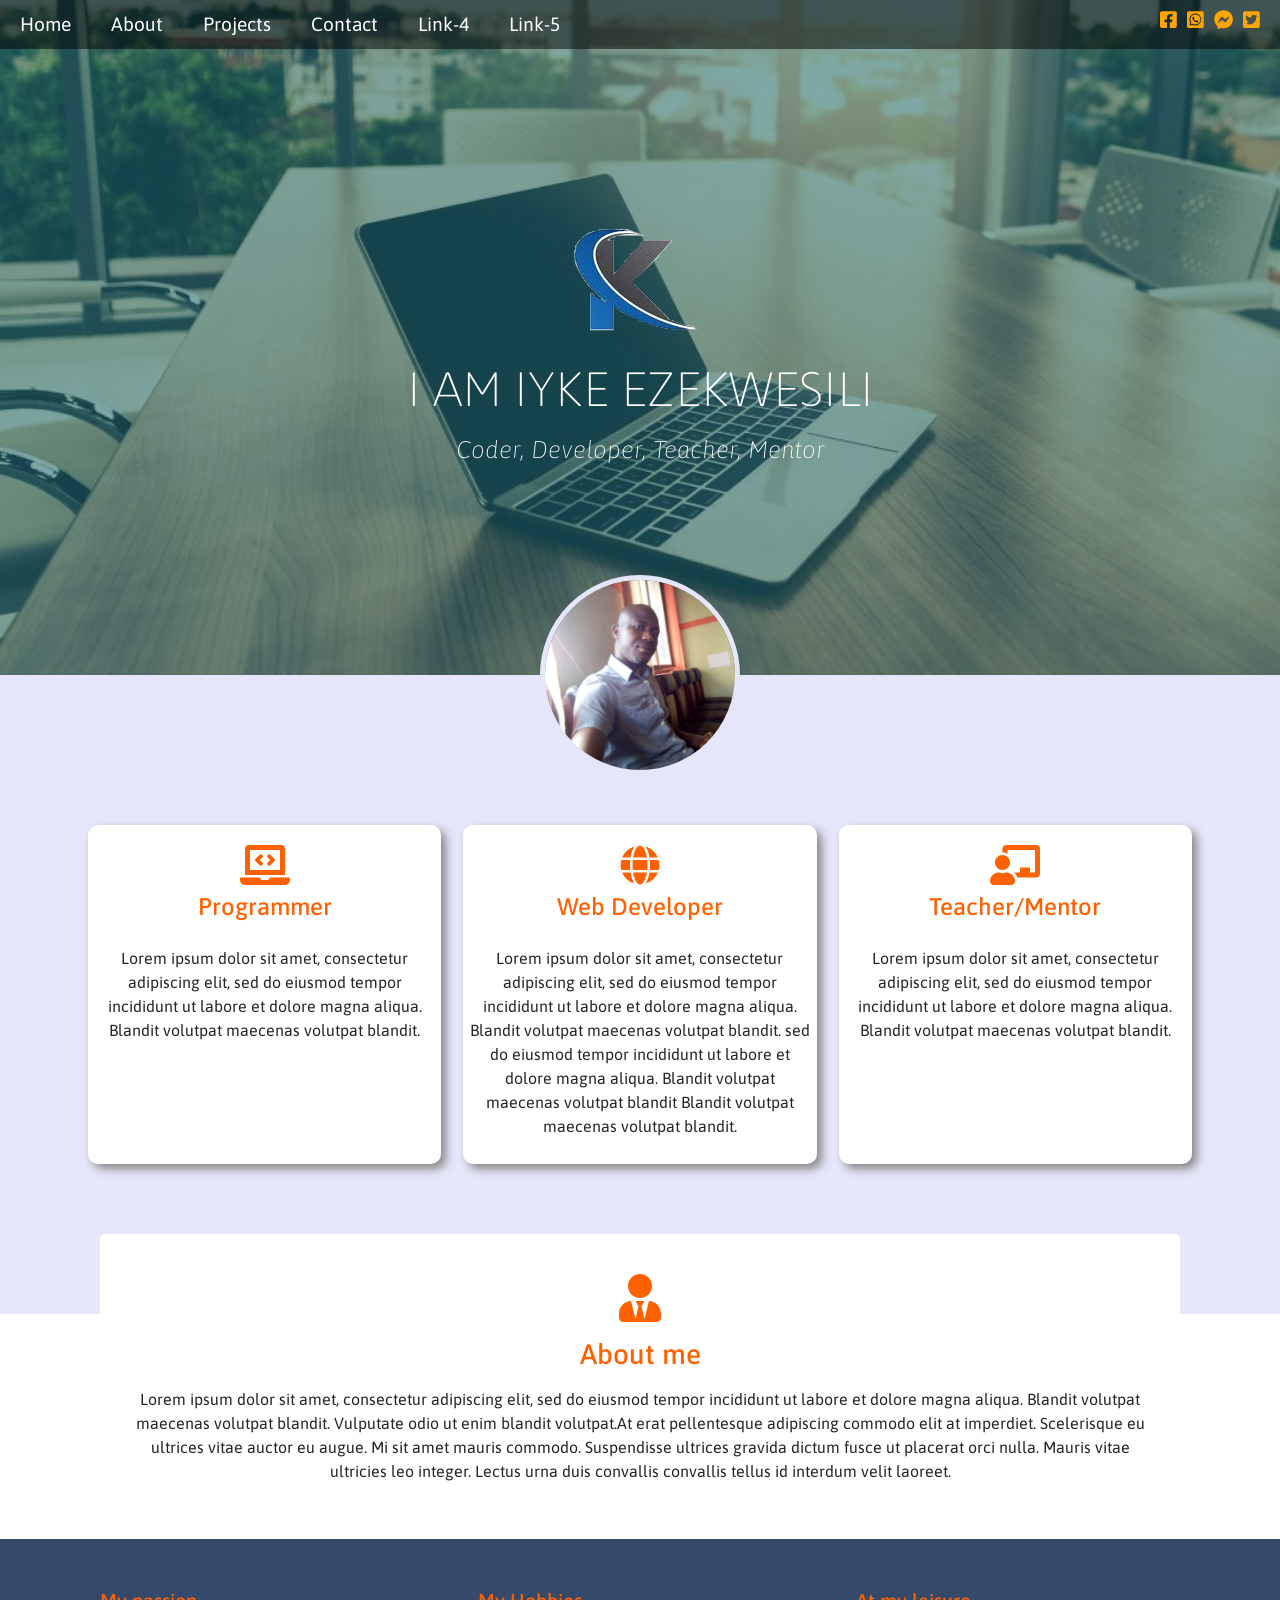
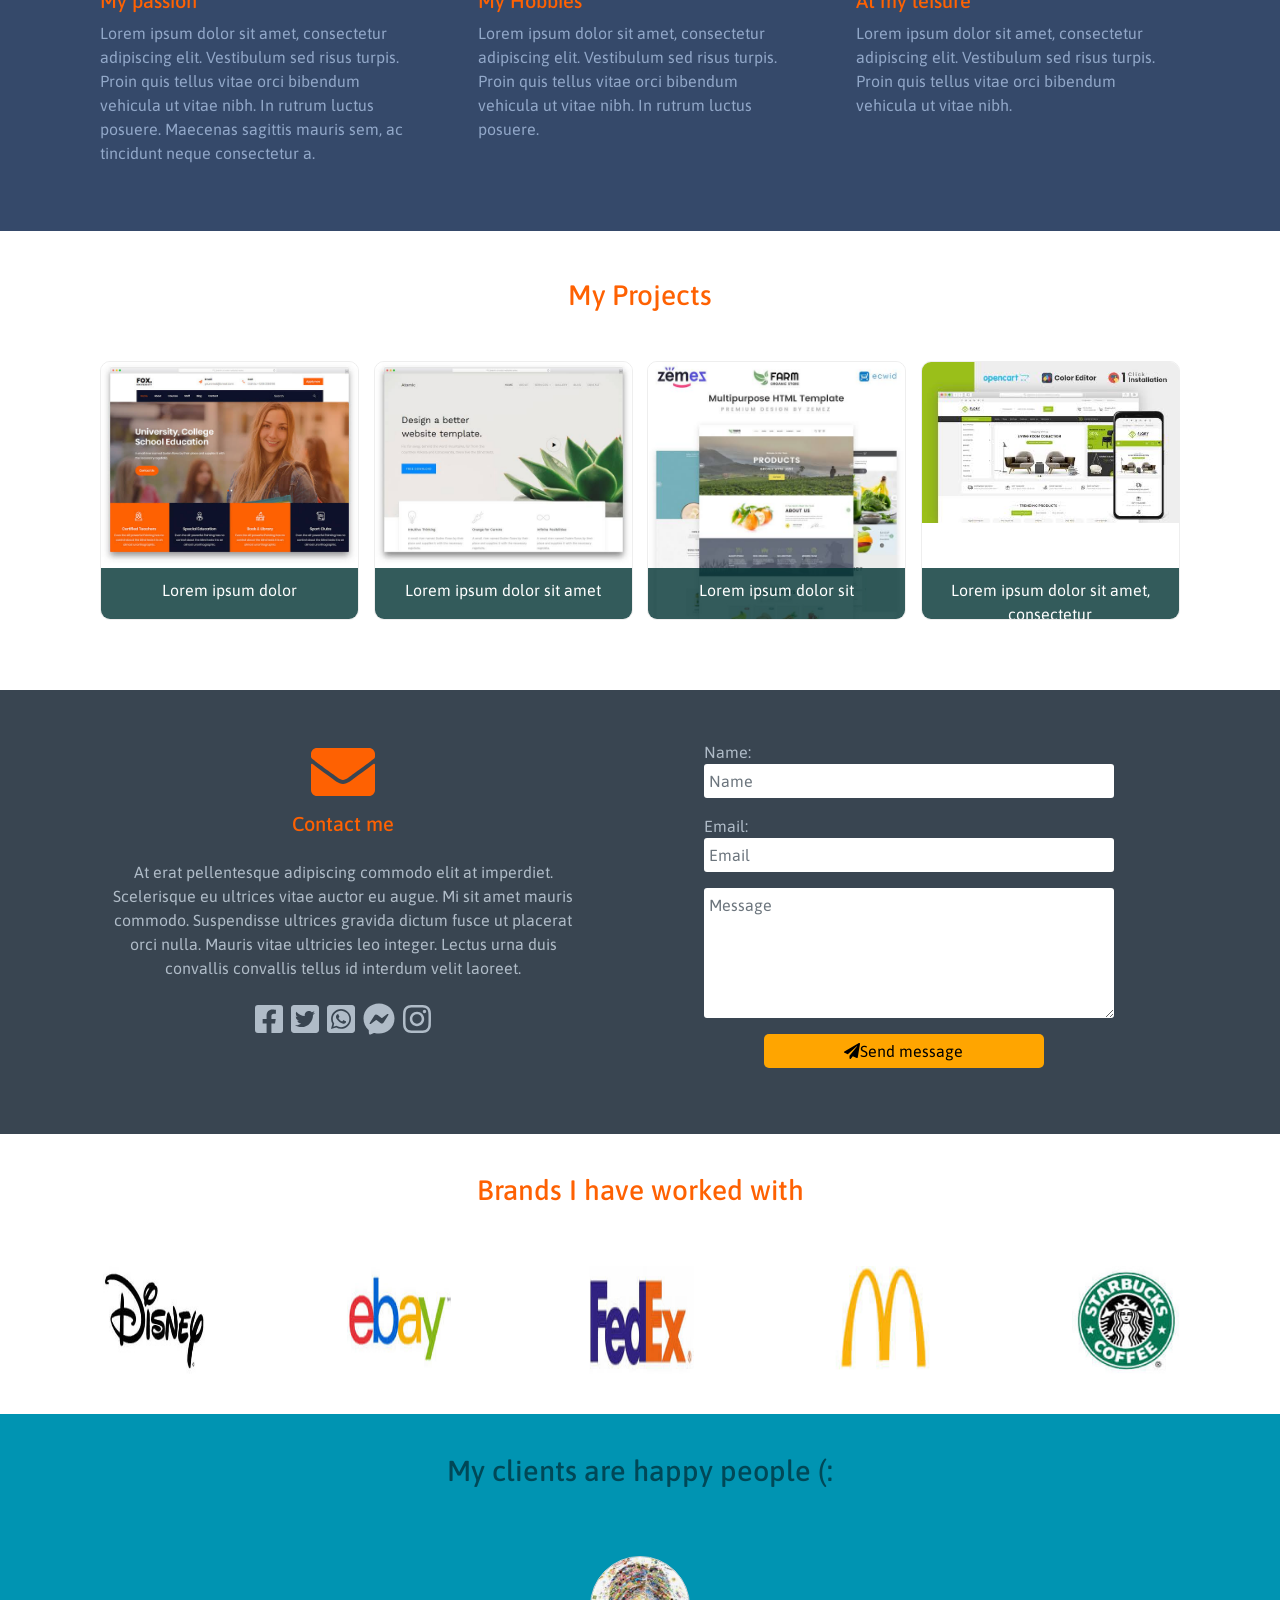
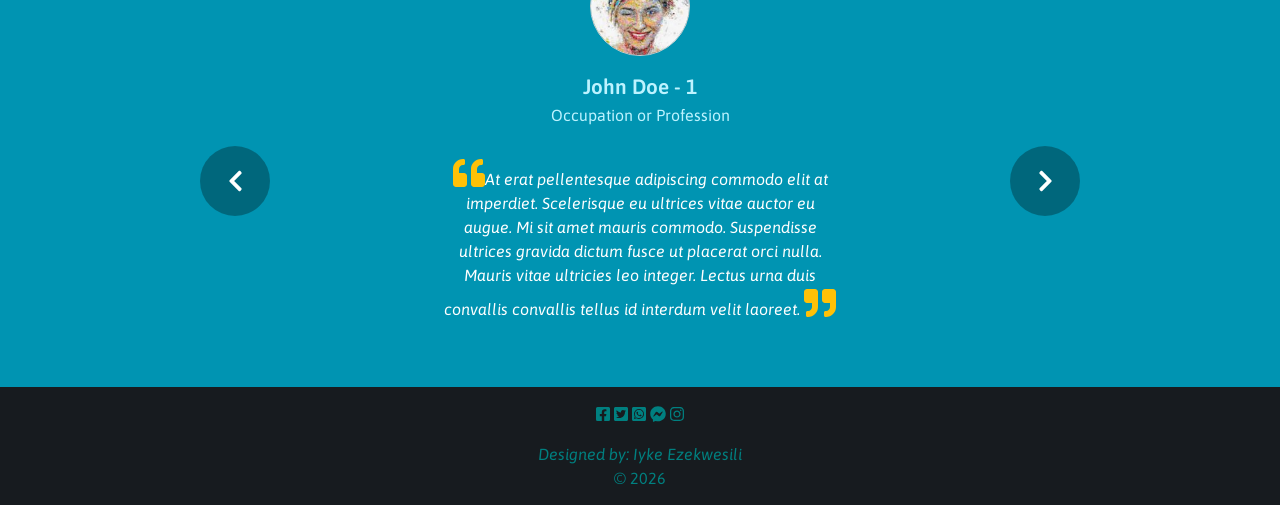
<file: index.html>
<!DOCTYPE html">

<html>
<head>
    <meta name="viewport" content="width=device-width, initial-scale=1" />
    <title>Iyke's portfolio</title>
    <link rel="icon" type="image/png" href="images/favicon.png">
    <link href="https://fonts.googleapis.com/css2?family=asap&display=swap" rel="Stylesheet" />
    <link href="bootstrap/bootstrap.css" rel="stylesheet" type="text/css" />
    <link href="css/aos.css" rel="stylesheet" type="text/css" />
    <link href="css/index.css" rel="stylesheet" type="text/css" />
    <script src="js/jQuery-3.4.1.js" type="text/javascript"></script>
    <script src="bootstrap/bootstrap.min.js" type="text/javascript"></script>
    <script src="js/fontawesome-all.js" type="text/javascript"></script>
    <script src="js/swiped-events.min.js" type="text/javascript"></script>

    <style type="text/css">
       .scrollappear{
            transform: translateY(50px);
            opacity: 0;
            transition: 1s;
         }
    </style>

    <script type="text/javascript">
        window.addEventListener("DOMContentLoaded", function () {

            var scrollappears = document.querySelectorAll(".scrollappear")

            var media = window.matchMedia("(max-width:400px)")
            var offset
            if (media.matches) {
                offset = 50
            } else {
                offset = 100
            }


            document.onscroll = function () {
                scrollappears.forEach(function (scrollappear) {
                    var scrolltop = Math.ceil(window.pageYOffset)
                    var elemtop = Math.ceil(scrollappear.offsetTop)

                    if (scrolltop + (window.innerHeight - offset) >= elemtop) {
                        scrollappear.style.transform = "translateY(0px)"
                        scrollappear.style.opacity = 1
                        scrollappear.classList.add("once")
                    } else {
                        if (!scrollappear.classList.contains("once")) {
                            scrollappear.style.transform = "translateY(50px)"
                            scrollappear.style.opacity = 0
                        }
                    }
                })
            }

            placeme()
            function placeme() {
                var banner = document.querySelector(".banner")
                var me = document.querySelector(".me")
                var top = (banner.offsetHeight + (me.offsetHeight))
                me.style.top = top
            }


            /*******************************************************************
            TESTIMONIAL SLIDESHOW        
            *********************************************************************/

            getCopyrightYear()
            function getCopyrightYear() {
                var copy = document.getElementById("copy")
                var date = new Date()
                copy.append(date.getFullYear())
            }

            insertQuote()
            function insertQuote() {
                var msgs = document.querySelectorAll(".slide .msg")
                msgs.forEach(function (msg) {
                    var span = document.createElement("span")

                    msg.insertAdjacentHTML("afterbegin", "<i class='fas fa-quote-left mr-3 fa-2x text-warning'></i>")
                    msg.insertAdjacentHTML("beforeend", "<i class='fas fa-quote-right ml-3 fa-2x text-warning'></i>")
                })
            }

            var gallery = document.querySelector(".gallery")
            var slider = document.querySelector(".slider")
            var slides = document.querySelectorAll(".slide")
            var slideInterval = 5000
            var transitionDuration = 500

            slider.style.width = gallery.offsetWidth * slider.children.length

            var interval = setInterval(next, slideInterval)

            document.getElementById("next").addEventListener("click", next)
            function next(e) {
                slider.style.transitionDuration = transitionDuration / 1000 + "s"
                slider.style.marginLeft = ~gallery.offsetWidth + 1

                setTimeout(function () {
                    slider.insertAdjacentElement("beforeend", slider.firstElementChild)
                    slider.style.transitionDuration = "0s"
                    slider.style.marginLeft = 0
                }, transitionDuration)

                if (e != undefined) clearInterval(interval)
            }

            document.querySelector(".slider").addEventListener("swiped-right", prev)
            document.querySelector(".slider").addEventListener("swiped-left", next)

            document.getElementById("prev").addEventListener("click", prev)
            function prev() {
                slider.style.transitionDuration = "0s"
                slider.insertAdjacentElement("afterbegin", slider.lastElementChild)
                slider.style.marginLeft = ~gallery.offsetWidth + 1

                setTimeout(function () {
                    slider.style.transitionDuration = transitionDuration / 1000 + "s"
                    slider.style.marginLeft = 0
                }, 1)

                if (e != undefined) clearInterval(interval)
            }

            gallery.addEventListener("mouseover", function (e) {
                if (e != undefined) clearInterval(interval)
            })



            var togggleMenu = document.querySelector("#togggleMenu")
            var overlay = document.querySelector(".mobile-overlay")
            var menu = document.querySelector("menu")

            togggleMenu.addEventListener("click", function () {
                if (menu.getAttribute("data-hide") == "hide") {
                    openMenu()
                } else {
                    closeMenu()
                }
            })

            overlay.addEventListener("click", function () {
                closeMenu()
            })

            function closeMenu() {
                menu.style.left = "-100%"
                overlay.style.background = "rgba(0,0,0,0)"
                menu.setAttribute("data-hide", "hide")
                document.body.style.overflow = "auto"

                setTimeout(function () {
                    overlay.style.display = "none"
                }, 300)
            }

            function openMenu() {
                menu.style.left = "0%"
                overlay.style.display = "block"
                document.body.style.overflow = "hidden"
                menu.setAttribute("data-hide", "show")

                setTimeout(function () {
                    overlay.style.background = "rgba(0,0,0,0.7)"
                }, 0)
            }
        })
    </script>
</head>


<body>
   <div class="banner">
        <div class="mobile-overlay"></div>
        <menu class="clearfix" data-hide="hide">
            <span>
                <a href="#">Home</a>
                <a href="#about">About</a>
                <a href="#project">Projects</a>
                <a href="#contact">Contact</a>
                <a href="#">Link-4</a>
                <a href="#">Link-5</a>
            </span>
            <div>
                <a href="#"><i class="fab fa-facebook-square"></i></a>
                <a href="#"><i class="fab fa-whatsapp-square ml-3"></i></a>
                <a href="#"><i class="fab fa-facebook-messenger ml-3"></i></a>
                <a href="#"><i class="fab fa-twitter-square ml-3"></i></a>
            </div>
        </menu>
        <div class="logo">
            <span><img src="images/logo-1.png" /> Iyke Ezekwesili Portfolio</span>
            <span id="togggleMenu"><i class="fas fa-bars"></i></span>
        </div>

        <div class="header move-bg">
            <div><img src="images/logo-1.png" /></div>
            <h1>I AM IYKE EZEKWESILI</h1>
            <cite>Coder, Developer, Teacher, Mentor</cite>
        </div>
        <div class="me"><img src="images/me.jpg" /></div>
   </div>


   
       <div class="first row d-flex justify-content-between">
            <div class="scrollappear col-12">
              <span class="firsticons">
              <i class="fas fa-laptop-code fa-3x pb-2"></i>
              <h4 class="pb-3">Programmer</h4>
              </span>
              <p>Lorem ipsum dolor sit amet, consectetur adipiscing elit, sed do eiusmod tempor incididunt ut labore 
              et dolore magna aliqua.    Blandit volutpat maecenas volutpat blandit.</p>
            </div>

            <div class="scrollappear col-12">
              <span class="firsticons">
              <i class="fas fa-globe fa-3x pb-2"></i>
              <h4 class="pb-3">Web Developer</h4>
              </span>
              <p>Lorem ipsum dolor sit amet, consectetur adipiscing elit, sed do eiusmod tempor incididunt 
              ut labore et dolore magna aliqua. Blandit volutpat maecenas volutpat blandit. sed do eiusmod tempor incididunt 
              ut labore et dolore magna aliqua. Blandit volutpat maecenas volutpat blandit  Blandit volutpat maecenas volutpat blandit.</p>
            </div>

            <div class="scrollappear col-12" >
              <span class="firsticons">
              <i class="fas fa-chalkboard-teacher fa-3x pb-2"></i>
              <h4 class="pb-3">Teacher/Mentor</h4>
              </span>
              <p>Lorem ipsum dolor sit amet, consectetur adipiscing elit, sed do eiusmod tempor incididunt 
              ut labore et dolore magna aliqua. Blandit volutpat maecenas volutpat blandit.</p>
            </div>
       </div>
   


   <div class="second text-center scrollappear" id="about">
      <span class="aboutmeicon firsticons">
      <i class="fas fa-user-tie fa-3x"></i>
      <h3 class="my-3">About me</h3>
      </span>
      <p>Lorem ipsum dolor sit amet, consectetur adipiscing elit, sed do eiusmod tempor incididunt ut labore et dolore magna aliqua. Blandit volutpat maecenas volutpat blandit. Vulputate odio ut enim blandit volutpat.At erat pellentesque adipiscing commodo elit at imperdiet.
       Scelerisque eu ultrices vitae auctor eu augue. Mi sit amet mauris commodo. Suspendisse ultrices gravida dictum fusce ut placerat orci nulla. Mauris vitae ultricies leo integer. Lectus urna duis convallis convallis tellus id interdum velit laoreet. 
      </p>
   </div>
   
   <div class="about-section">
      <div class="scrollappear">
         <h5 class="firsticons">My passion</h5>
         <p>Lorem ipsum dolor sit amet, consectetur adipiscing elit. Vestibulum sed risus turpis. Proin quis tellus vitae orci bibendum vehicula ut vitae nibh. In rutrum luctus posuere. Maecenas sagittis mauris sem, ac tincidunt neque consectetur a.</p>
      </div>
      <div class="scrollappear">
         <h5 class="firsticons">My Hobbies</h5>
         <p>Lorem ipsum dolor sit amet, consectetur adipiscing elit. Vestibulum sed risus turpis. Proin quis tellus vitae orci bibendum vehicula ut vitae nibh. In rutrum luctus posuere.</p>
      </div>
      <div class="scrollappear">
         <h5 class="firsticons">At my leisure </h5>
         <p>
         	Lorem ipsum dolor sit amet, consectetur adipiscing elit. Vestibulum sed risus turpis. Proin quis tellus vitae orci bibendum vehicula ut vitae nibh.
         </p>
      </div>
   </div>


   <h3 class="text-center mt-5 firsticons scrollappear" id="project">My Projects</h3>
   <div class="project">
        <div class="scrollappear">
            <img src="images/wst-1.jpg" />
            <div class="links">
               <p>Lorem ipsum dolor</p>
               <a href="javascript:void(0)" target="_blank">Visit website</a>
            </div>
        </div>
        <div class="scrollappear">
            <img src="images/wst-2.jpg" />
            <div class="links">
               <p>Lorem ipsum dolor sit amet</p>
               <a href="javascript:void(0)" target="_blank">Visit website</a>
            </div>
        </div>
        <div class="scrollappear">
            <img src="images/wst-3.jpg" />
            <div class="links">
               <p>Lorem ipsum dolor sit</p>
               <a href="javascript:void(0)" target="_blank">Visit website</a>
            </div>
        </div>
        <div class="scrollappear">
            <img src="images/wst-4.jpg" />
            <div class="links">
               <p>Lorem ipsum dolor sit amet, consectetur</p>
               <a href="javascript:void(0)" target="_blank">Visit website</a>
            </div>
        </div>
   </div>

   

   <div class="contact" id="contact">
      <div class="text-center scrollappear">
         <span class="firsticons">
             <i class="fas fa-envelope fa-4x"></i>
             <h5 class="mb-4 mt-2">Contact me</h5>
         </span>
         <p>
            At erat pellentesque adipiscing commodo elit at imperdiet. Scelerisque eu ultrices vitae auctor eu augue. Mi sit amet mauris commodo. Suspendisse ultrices gravida dictum fusce ut placerat orci nulla. Mauris vitae ultricies leo integer. Lectus urna duis convallis convallis tellus id interdum velit laoreet.
         </p>

          <div class="text-cente fa-2x mb-4">
             <i class="fab fa-facebook-square"></i>
             <i class="fab fa-twitter-square"></i>
             <i class="fab fa-whatsapp-square"></i>
             <i class="fab fa-facebook-messenger"></i>
             <i class="fab fa-instagram"></i>
          </div>
      </div>

      <div></div>

      <div class="message scrollappear">
        <form>
            <p>
                <label>Name:</label><input type="text" class="form-control" required placeholder="Name" />
            </p>
            <p>
                <label>Email:</label><input type="email" class="form-control" required placeholder="Email" />
            </p>
            <p>
                <label></label><textarea rows="5" class="form-control" required placeholder="Message"></textarea>
            </p>
            <p>
                <label></label>
                <button type="submit"><i class="fas fa-paper-plane"></i><span class="pl-2">Send message</span></button>
            </p>
        </form>
      </div>
   </div>



   <div class="brand scrollappear">
        <h3 class="firsticons">Brands I have worked with</h3>
        <div style="display:flex; justify-content:space-between;">
            <img src="images/brands/disney.jpg" />
            <img src="images/brands/ebay.jpg" />
            <img src="images/brands/fedex.jpg" />
            <img src="images/brands/mcdonald.jpg" />
            <img src="images/brands/starbucks.jpg" />
        </div>
   </div>

  

   <div class="testimony">
        <h3>My clients are happy people (:</h3>
        <div class="gallery">
            <button type="button" id="next"><i class="fas fa-chevron-left"></i></button>
   		    <button type="button" id="prev"><i class="fas fa-chevron-right"></i></button>
            <div class="slider">
                <div class="slide">
                    <img src="images/testimony/img-1.jpg" />
                    <div class="client-info">
                        <p>John Doe - 1</p>
                        <p>Occupation or Profession</p>
                    </div>
                    <p class="msg">At erat pellentesque adipiscing commodo elit at imperdiet. Scelerisque eu ultrices vitae auctor eu augue. Mi sit amet mauris commodo. Suspendisse ultrices gravida dictum fusce ut placerat orci nulla. Mauris vitae ultricies leo integer. Lectus urna duis convallis convallis tellus id interdum velit laoreet.
                    </p>
                </div>
                <div class="slide">
                    <img src="images/testimony/img-1.jpg" />
                    <div class="client-info">
                        <p>John Doe - 2</p>
                        <p>Occupation or Profession</p>
                    </div>
                    <p class="msg">At erat pellentesque adipiscing commodo elit at imperdiet. Scelerisque eu ultrices vitae auctor eu augue. Mi sit amet mauris commodo. Suspendisse ultrices gravida dictum fusce ut placerat orci nulla. Mauris vitae ultricies leo integer. Lectus urna duis convallis convallis tellus id interdum velit laoreet.
                    </p>
                </div>
                <div class="slide">
                    <img src="images/testimony/img-1.jpg" />
                    <div class="client-info">
                        <p>John Doe - 3</p>
                        <p>Occupation or Profession</p>
                    </div>
                    <p class="msg">At erat pellentesque adipiscing commodo elit at imperdiet. Scelerisque eu ultrices vitae auctor eu augue. Mi sit amet mauris commodo. Suspendisse ultrices gravida dictum fusce ut placerat orci nulla. Mauris vitae ultricies leo integer. Lectus urna duis convallis convallis tellus id interdum velit laoreet.
                    </p>
                </div>
                <div class="slide">
                    <img src="images/testimony/img-1.jpg" />
                    <div class="client-info">
                        <p>John Doe - 4</p>
                        <p>Occupation or Profession</p>
                    </div>
                    <p class="msg">At erat pellentesque adipiscing commodo elit at imperdiet. Scelerisque eu ultrices vitae auctor eu augue. Mi sit amet mauris commodo. Suspendisse ultrices gravida dictum fusce ut placerat orci nulla. Mauris vitae ultricies leo integer. Lectus urna duis convallis convallis tellus id interdum velit laoreet.
                    </p>
                </div>
            </div>
        </div>
   </div>

    

   <div class="footer">
      <div class="text-cente">
         <i class="fab fa-facebook-square"></i>
         <i class="fab fa-twitter-square"></i>
         <i class="fab fa-whatsapp-square"></i>
         <i class="fab fa-facebook-messenger"></i>
         <i class="fab fa-instagram"></i>
      </div>

      <div class="pt-3"><cite>Designed by: Iyke Ezekwesili</cite></div>
      <span id="copy">&copy; </span>
   </div>

    <script src="js/index.js" type="text/javascript"></script>

</body>
</html>
</file>
<file: css/index.css>
*{
    box-sizing: border-box;
    font-family: 'Asap', sans-serif;
    font-weight: 400;
}
        
body{
    background: #fff;
}
        
.banner{
    background: linear-gradient(rgba(0,83,83,0.5), rgba(0,83,83,0.5)), url(../images/bg-banner-3.jpg);
    background-repeat: no-repeat;
    background-position: 0% 100%;
    background-size: cover;
    height: 75%;
    position: relative;
    transition: 3s;
}
        
.move-bg{
    background-position: 0% 10%;
}
        
.me{
    width: 200px;
    height: 200px;
    overflow: hidden;
    border-radius: 50%;
    border: 5px solid lavender;
    position: absolute;
    bottom: -90%;
    left: 50%;
    transform: translate(-50%, -150%);
    opacity: 0;
    transition: 1s;
}
        
.fademeIn{
    opacity: 1;
}
        
.me img{
    width: 100%;
}
        
.banner .header{
    position: relative;
    text-align: center;
    padding: 1em;
    margin: 0 auto;
    width: 95%;
    color: #fff;
    top: 20%;
    font-family: Courier New, Monospace;
}
        
.header h1{
    font-weight: 100;
    padding: 0;
    margin: 0;
    font-size: 3em;
}
        
.header cite{
    font-size: 1.5em;
    margin-top: 15px;
    display: inline-block;
    font-weight: 100;
}
         
menu{
    margin: 0;
    padding: 0;
    background: linear-gradient(rgba(0,0,0,0.5), rgba(0,0,0,0.5));
}
         
menu a{
    display: block;
    float: left;
    text-decoration: none;
    padding: 10px 20px;
    color: #fff;
    outline: none;
    font-size: 1.2em;
    transition: 0.3s;
}

menu span a:hover{
	background: rgba(0,0,0,0.7);
	text-decoration: none;
	color: #eee;
}
         
menu > div{
    float: right;
}
         
menu > div a{
    padding: 10px 5px;
    color: orange;
}
         
menu > div a:last-child{
    padding-right: 20px;
}

.logo{
    display: none;
}
        
.social{
    margin-top: 20px;
    font-size: 40px;
    color: cyan;
}
        
.first{
    background: lavender;
    padding:150px 100px;
    text-align: center;
}
        
.first > div{
    width: 32%;
    padding: 20px 5px 10px 5px;
    overflow: hidden;
    background: #fff;
    border-radius: 10px;
    box-shadow: 5px 5px 10px #888;
}
        
.firsticons{
    color: #FE6102;
}
        
.link{
    text-align: center;
    padding-top: 30px;
}
        
.about-section{
    display: flex; 
    justify-content: space-between; 
    padding: 0px 100px;
    background: #35496A;
}
        
.about-section > div{
    width: 30%;
    padding: 50px 0px;
    color: #92A8C9;
}
            
.second{
    background: #fff;
    border-radius: 5px;
    padding: 40px 30px 40px 30px;
    margin: -80px 100px auto 100px;
}
        
.project{
    padding: 40px 100px 70px 100px;
    display: flex;
    justify-content: space-between;
    flex-wrap: wrap;
}
        
.project > div{
    width: 24%;
    overflow: hidden; 
    position: relative; 
    border-radius:10px;
    border: 1px solid #eee;
}
                
.project img{
    width: 100%;
}
        
.project .links{
    position: absolute; 
    width: 100%; 
    height: 100%; 
    top: 80%; 
    background: rgba(00,50,50,0.8);
    transition: 0.2s;
    text-align: center;
    font-weight:200;
}
        
.project > div:hover .links{
    top: 0%;
    padding-top: 10px;
}
        
.project .links p{
    color: #fff;
    margin-top: 10px;
    margin-bottom: 30%;
}
        
.project .links a{
    color: #000;
    text-align: center;
    display: inline-block;
    background: orange;
    padding: 5px;
    border-radius: 3px;
    width: 80%;
    text-decoration: none;
}
        
.contact{
    background: #394551;
    color: #B0BCC8;
    display: flex;
    padding: 0px 100px;
}
        
.contact > div{
    width: 45%;
    padding: 50px 10px;
}

.contact > div:nth-child(2){
    width: 10%;
}
        
.message > p{
    display: flex;
    align-items: flex-start;
}
        
.message label{
    width: 12%;
}

.message input, .message textarea{
    width: 88%;
    margin: 0;
    padding: 5px;
    border-radius: 3px;
    border: none;
    transition: 0.5s;
}

.message button{
    border: none;
    padding: 5px 20px;
    width: 60%;
    background: orange;
    border-radius: 5px;
}

form{
    width: 100%;
    margin: 0px auto;
}
        
.footer{
    padding: 15px;
    background: #171b1f;
    color: teal;
    text-align: center;
}
         
.testimony{
    padding: 20px 0px 50px 0px;
    background: #0094B2;
}
    
.testimony h3{
    text-align: center;
    font-size: 1.8em;
    color: #004857;
    padding: 20px 0px 60px 0px;
}
         
.testimony .slides{
    display: flex;
    flex-wrap: no-wrap;
    margin-left: 0px;
    transitio: 0.5s;
}
         
.testimony .slide{
    padding: 0px 250px;
}
         
.testimony .slide img{
	width: 100px;
	height: 100px;
    border-radius: 50%;
    border: 1px solid #ccc;
}
         
.testimony .slide .name{
    padding: 20px;
    font-weight: bold;
}
         
.testimony .slide, .testimony .gallery{
    width: 900px;
}
         
.testimony .gallery{
    margin: 0 auto;
    text-align: center;
    overflow: hidden;
}

.brand{
	padding: 40px 100px;
}
         
    .brand img{
        width: 10%;
        /*height: 40px;*/
    }
   
    .brand h3{
    	text-align: center;
    	padding-bottom: 50px;
    }

.gallery{
    color: white;
    margin: 0 auto;
    overflow: hidden;
    position: relative;
}
      
.gallery, .slide{
    width: 600px;
}
       
.gallery .slider{
    display: flex;
    flex-wrap: no-wrap;
    margin-left: 0;
}
      
.slide{
    padding: 50px 100px;
}

.slide .client-info p{
    margin: 0;
    padding: 0;
    color: #BDF3FF;
}

.slide .msg .fas{
    
}

.client-info > p:nth-child(1){
    font-weight: 600;
    font-size: 1.3em;
    padding-top: 15px;
}

.client-info > p:nth-child(2){
    font-size: 1em;
    padding-bottom: 30px;
}

.slide .msg{
    font-style: italic;
}
      
#next, #prev{
    position: absolute;
    margin: 0;
    border: none;
    border-radius: 50%;
    outline: none;
    height: 70px;
    width: 70px;
    top: 50%;
    font-size: 1.5em;
    background: rgba(0,0,0,0.3);
    color: #fff;
    font-weight: 900;
    transition: 0.5s;
}

#next:hover, #prev:hover{
    background: rgba(0,0,0,0.8);
    transform: rotate(360deg);
}
      
#prev{
    right: 10px;
}
      
#next{
    left: 10px;
}
        
        
/**
    TABLET DEVICE
**/
@media screen and (max-width: 768px){
    .banner{
        height: 78%;
    }
        
    .social{
        margin-top: 5px;
        font-size: 35px;
        color: cyan;
    }
            
    .me{
        width: 120px;
        height: 120px;
        top: 370px;
        left: 50%;
        transform: translate(-50%, -150%);
    }
        
    .banner .header{
        padding: 20px 5px;
        top: 5%;
    }
        
    .header h1{
        font-size: 1.7em;
        font-weight: 700;
    }
        
    .header cite{
        font-size: 1em;
    }
            
    .first > div{
        width: 100%;
        flex-direction: column;
        margin-bottom: 10px;
        padding: 25px 5px 10px 5px;
    }
}
        
        
/**
    MOBILE LANDSCAPE DEVICE / TABLET PORTRAIT
**/
@media screen and (max-width: 576px){
    .banner{
        height: 80%;
    }
        
    .social{
        margin-top: 5px;
        font-size: 35px;
        color: cyan;
    }
    
    menu > span a{
        font-size: 0.8em;
        padding: 10px;
    }
            
    .me{
        width: 80px;
        height: 80px;
        bottom: -200%;
        left: 50%;
        transform: translate(-50%, -150%);
    }
        
    .banner .header{
        padding: 20px 5px;
        top: 4%;
    }
        
    .header h1{
        font-size: 1.3em;
        font-weight: 300;
        letter-spacing: 2px;
    }
        
    .header cite{
        font-size: 1em;
    }
    
    .header img{
        width: 50px;
        height: 50px;
    }
            
    .first{
        padding: 100px 15px;
        flex-direction: column;
    }
            
    .first > div{
        width: 100%;
        margin-bottom: 10px;
        padding: 25px 5px 10px 5px;
    }
        
    .about-section{
        display: table; 
        margin:20px 0px;
        padding: 40px 15px;
        width: 100%;
    }
        
    .about-section > div{
        width: 100%;
        margin-bottom: 25px;
        border-radius: 10px;
        padding: 0px;
        text-align: center;
    }
            
    .second{
        margin: -50 15px auto 15px;
        background: #fff;
    }
            
    .project{
        padding: 20px;
        padding: 40px 5px;
    }
            
    .project > div{
        width: 48%;
        height: auto;
        margin-bottom: 20px;
    }
        
    .contact{
        flex-direction: column;
        padding: 40px 10px;
    }
        
    .contact > div{
        width: 100%;
        padding: 0;
    }

    .contact > div:nth-child(2){
        display: none;
    }

    .contact > div:nth-child(3){
        margin-top: 20px;
    }
    
    form{
        padding:0px 50px;
    }
    
    .testimony h3{
        font-size: 1.3em;
        padding: 20px 0px 20px 0px;
    }
    
    .testimony .slide{
        padding: 0px 0px 0px;
    }
         
    .testimony .slide, .testimony .gallery{
        width: 500px;
    }
   
    #next, #prev{
    	border: none;
    	width: 50px;
    	height: 50px;
    }

    #next:hover, #prev:hover{
        background: rgba(0,0,0,0.5);
        transform: rotate(0deg);
    }
   
    #next{
    	left: 0px;
    }
   
    #prev{
    	right: 0px;
    }
   
    #next, #prev{
    	top: 25%;
    }
}
        
/*****************************************************************************************
  MOBILE PHONE - PORTRAIT
*****************************************************************************************/
@media screen and (max-width: 340px){
    .banner{
        height: 60%;
        background-position: center;
        border-bottom: 3px solid cyan;
        margin-top: 45px;
    }
        
    .social{
        margin-top: 10px;
        font-size: 35px;
        color: cyan;
    }
            
    .me{
        width: 80px;
        height: 80px;
        top: 400px;
        left: 50%;
        transform: translate(-50%, -150%);
        border: 3px solid cyan;
    }
        
    .banner .header{
        font-weight: 100;
        padding: 20px 5px;
        top: 10%;
    }
        
    .header h1{
        font-size: 1.3em;
    }
    
    menu > span a{
        font-size: 1em;
    }
            
    .first{
        flex-direction: column;
        margin:0px auto;
        padding: 100px 15px 20px 15px;
    }
            
    .first > div{
        width: 100%;
        margin-bottom: 10px;
        padding: 25px 5px 10px 5px;
        margin-bottom: 20px;
    }
            
    .second{
        margin: auto 15px auto 15px;
        padding: 40px 0px 0px 0px;
        text-align: left;
    }
    
    .mobile-overlay{
        position: fixed;
        top: 0px;
        width: 100%;
        height: 100%;
        background: rgba(0,0,0,0.0);
        display: none;
        z-index: 1010;
        transition: 0.3s;
    }
    
    menu{
        background: teal;
        position: fixed;
        width: 80%;
        height: 100%;
        z-index: 1010;
        left: -100%;
        top: 0;
        padding-top: 60px;
        text-align: center;
        transition-duration: 0.3s;
    }
    
    menu a{
        float: none;
        padding: 10px;
        color: #fff;
        font-size: 1.2em;
    }
    
    menu span a:hover{
        background: rgba(0,0,0,0.7);
        text-decoration: none;
        color: #eee;
    }
    
    menu > div{
        float: none;
        text-align: center;
        margin-top: 20px;
    }
    
    menu > div a{
        padding: 10px 5px;
        color: orange;
        float: none;
        display: inline;
        font-size: 2em;
    }
    
    menu > div a:last-child{
        padding-right: 20px;
    }
    
    .logo{
        position: fixed;
        left: 0px;
        top: 0;
        display: block;
        z-index: 1010;
        width: 100vw;
        padding: 10px;
        background: black;
        display: flex;
        justify-content: space-between;
        color: white;
    }
    
    .logo img{
        width: 10%;
    }
    
    .logo span:nth-child(1){
        font-size: 0.8em;
    }
    
    .logo span:nth-child(2){
        padding: 5px;
    }
    
    .project{
        padding: 20px 3px;
    }
            
    .project > div{
        width: 100%;
        height: auto;
        margin-bottom: 20px;
    }
        
    .message label{
        display: none;
    }
        
    .message input, .message textarea, .message button{
        width: 100%;
    }
    
    form{
        padding:0px 10px;
    }
    
    .testimony h3{
        font-size: 1.3em;
        padding: 20px 0px 20px 0px;
    }
    
    .testimony .slide{
        padding: 0px 0px 0px;
    }
         
    .testimony .slide, .testimony .gallery{
        width: 300px;
    }
         
    .brand img{
        width: 40px;
        height: 40px;
    }
   
    .brand{
    	padding: 30px 10px;
    }
   
    .brand h3{
    	text-align: center;
    	padding-bottom: 20px;
    }
    
    .gallery{
    	padding: 0;
    }
   
    .gallery, .slide{
    	width: 320px;
    	text-align: center;
    }
  
    .slide{
    	padding: 30px 30px;
    }
   
    #next, #prev{
    	border: none;
    	width: 40px;
    	height: 40px;
    }

    #next:hover, #prev:hover{
        background: rgba(0,0,0,0.5);
        transform: rotate(0deg);
    }
   
    #next{
    	left: 0px;
    }
   
    #prev{
    	right: 0px;
    }
   
    #next, #prev{
    	top: 25%;
    }
   
    .client-info > p:nth-child(2){
        font-size: 0.8em;
        padding-bottom: 25px;
    }
}
</file>
